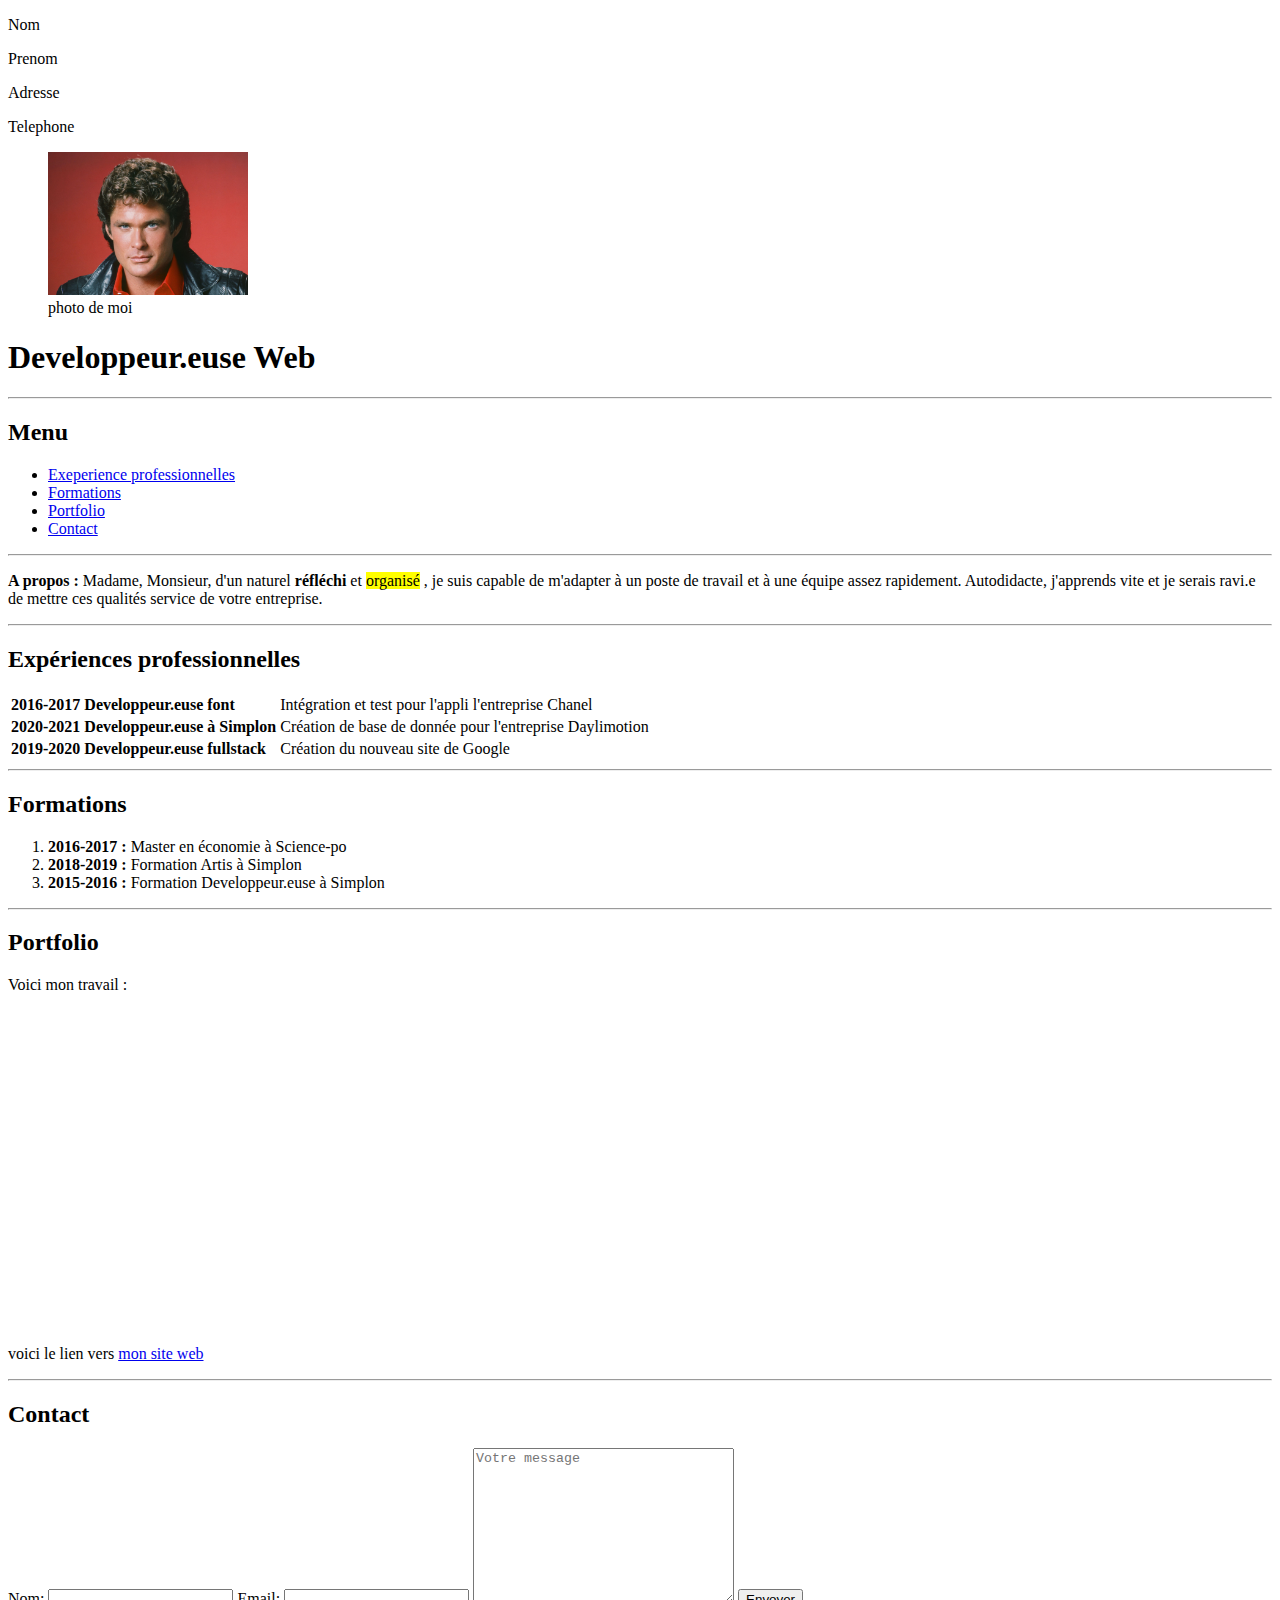
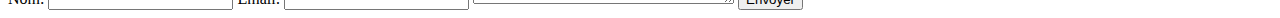
<file: Correction exo/index.html>
<!DOCTYPE html>
<html lang="en">
<head>
    <meta charset="UTF-8">
    <meta http-equiv="X-UA-Compatible" content="IE=edge">
    <meta name="viewport" content="width=device-width, initial-scale=1.0">
    <title>Cv</title>
</head>
<body>
<!-- Infos persos -->
<p>Nom</p>
<p>Prenom</p>
<p>Adresse</p>
<p>Telephone</p>

<!-- PORTRAIT -->
<figure>
    <img src="Image/cvPortrait.jpeg" alt="Portrait" width="200">
    <figcaption>photo de moi</figcaption>
</figure>

<!-- TITRE CV -->
<h1>Developpeur.euse Web</h1>
<hr>

<!-- MENU -->
<h2>Menu</h2>
<ul>
    <li>
        <a href="#xp">Exeperience professionnelles</a>
   </li>
   <li> 
       <a href="#formations">Formations</a>
   </li>
   <li> 
       <a href="#portfolio">Portfolio</a>
   </li>
   <li> 
       <a href="#contact">Contact</a>
   </li>

</ul>
<hr>

<!-- A propos -->
<p>
    <b>A propos : </b> Madame, Monsieur, d'un naturel <strong>réfléchi</strong> et 
    <mark>organisé</mark> , je suis capable de m'adapter à un poste
     de travail et à une équipe assez rapidement. Autodidacte, j'apprends vite et je serais ravi.e
     de mettre ces qualités service de votre entreprise.
</p>
<hr>

<!-- EXPERIENCES PRO -->
<h2 id="xp">Expériences professionnelles</h2>
<table>
    <tbody>
        <!-- 1ere ligne -->
        <tr>
            <td>
                <b>2016-2017</b>
             <td>
                <b>Developpeur.euse font</b>
             </td>
            <td>Intégration et test pour l'appli l'entreprise Chanel</td>                
        </tr>
        <!-- 2eme ligne -->
        <tr>
            <td>
                <b>2020-2021</b>
             <td>
                <b>Developpeur.euse à Simplon</b>
             </td>
            <td>Création de base de donnée pour l'entreprise Daylimotion </td>                          
        </tr>
        <!-- 3eme ligne -->
        <tr>
            <td>
                <b>2019-2020</b>
             <td>
                <b>Developpeur.euse fullstack</b>
             </td>
            <td>Création du nouveau site de Google</td>                
        </tr> 
    </tbody>    
</table>
<hr>

<!-- FORMATIONS -->
<h2 id="formations">Formations</h2>
<ol>
    <li>
        <b>2016-2017 : </b>Master en économie à Science-po
    </li>
    <li>
        <b>2018-2019 : </b>Formation Artis à Simplon
    </li>
    <li>
        <b>2015-2016 : </b>Formation Developpeur.euse à Simplon
    </li>
</ol>
<hr>

<!-- Portfolio -->
<h2 id="portfolio">Portfolio</h2>
<p>Voici mon travail : </p>

<iframe width="560" height="315" src="https://www.youtube.com/embed/iuNJLtj10Lg"
 title="YouTube video player" frameborder="0" allow="accelerometer; autoplay; clipboard-write; encrypted-media; gyroscope; picture-in-picture" allowfullscreen>
</iframe>

<p>voici le lien vers <a href="https://www.youtube.com/watch?v=iuNJLtj10Lg"  target="_blank"> mon site web </a> </p>

<hr>

<!-- Contact -->
<h2 id="contact">Contact</h2>

<form action="">

<!-- Nom -->

<label for="name">Nom:</label>
<input type="text" name="" id="">

<!-- Email -->

<label for="">Email:</label>
<input type="email" name="" id="">

<!-- Messages -->

<textarea name="message" id="" cols="30" rows="10" placeholder="Votre message"></textarea>

<!-- Button -->

<button type="submit">Envoyer</button>

</form>

</body>
</html>
</file>
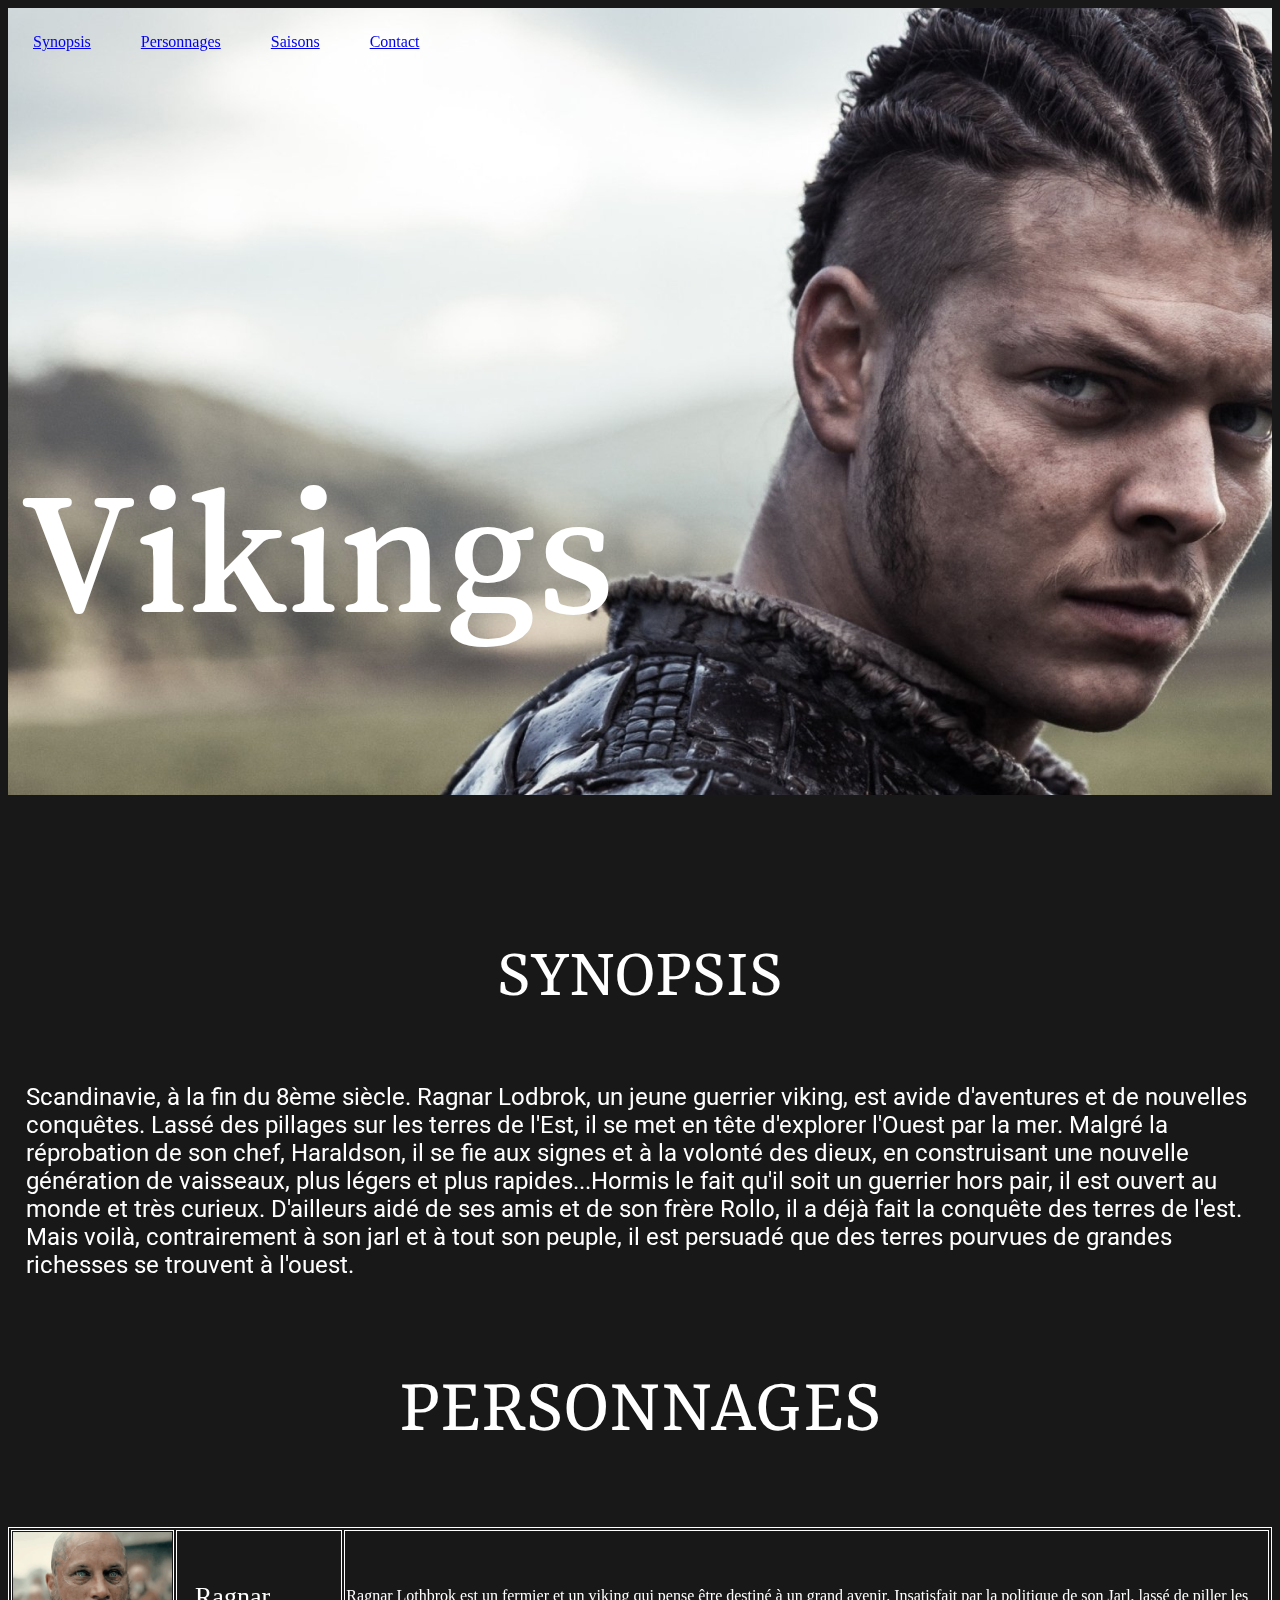
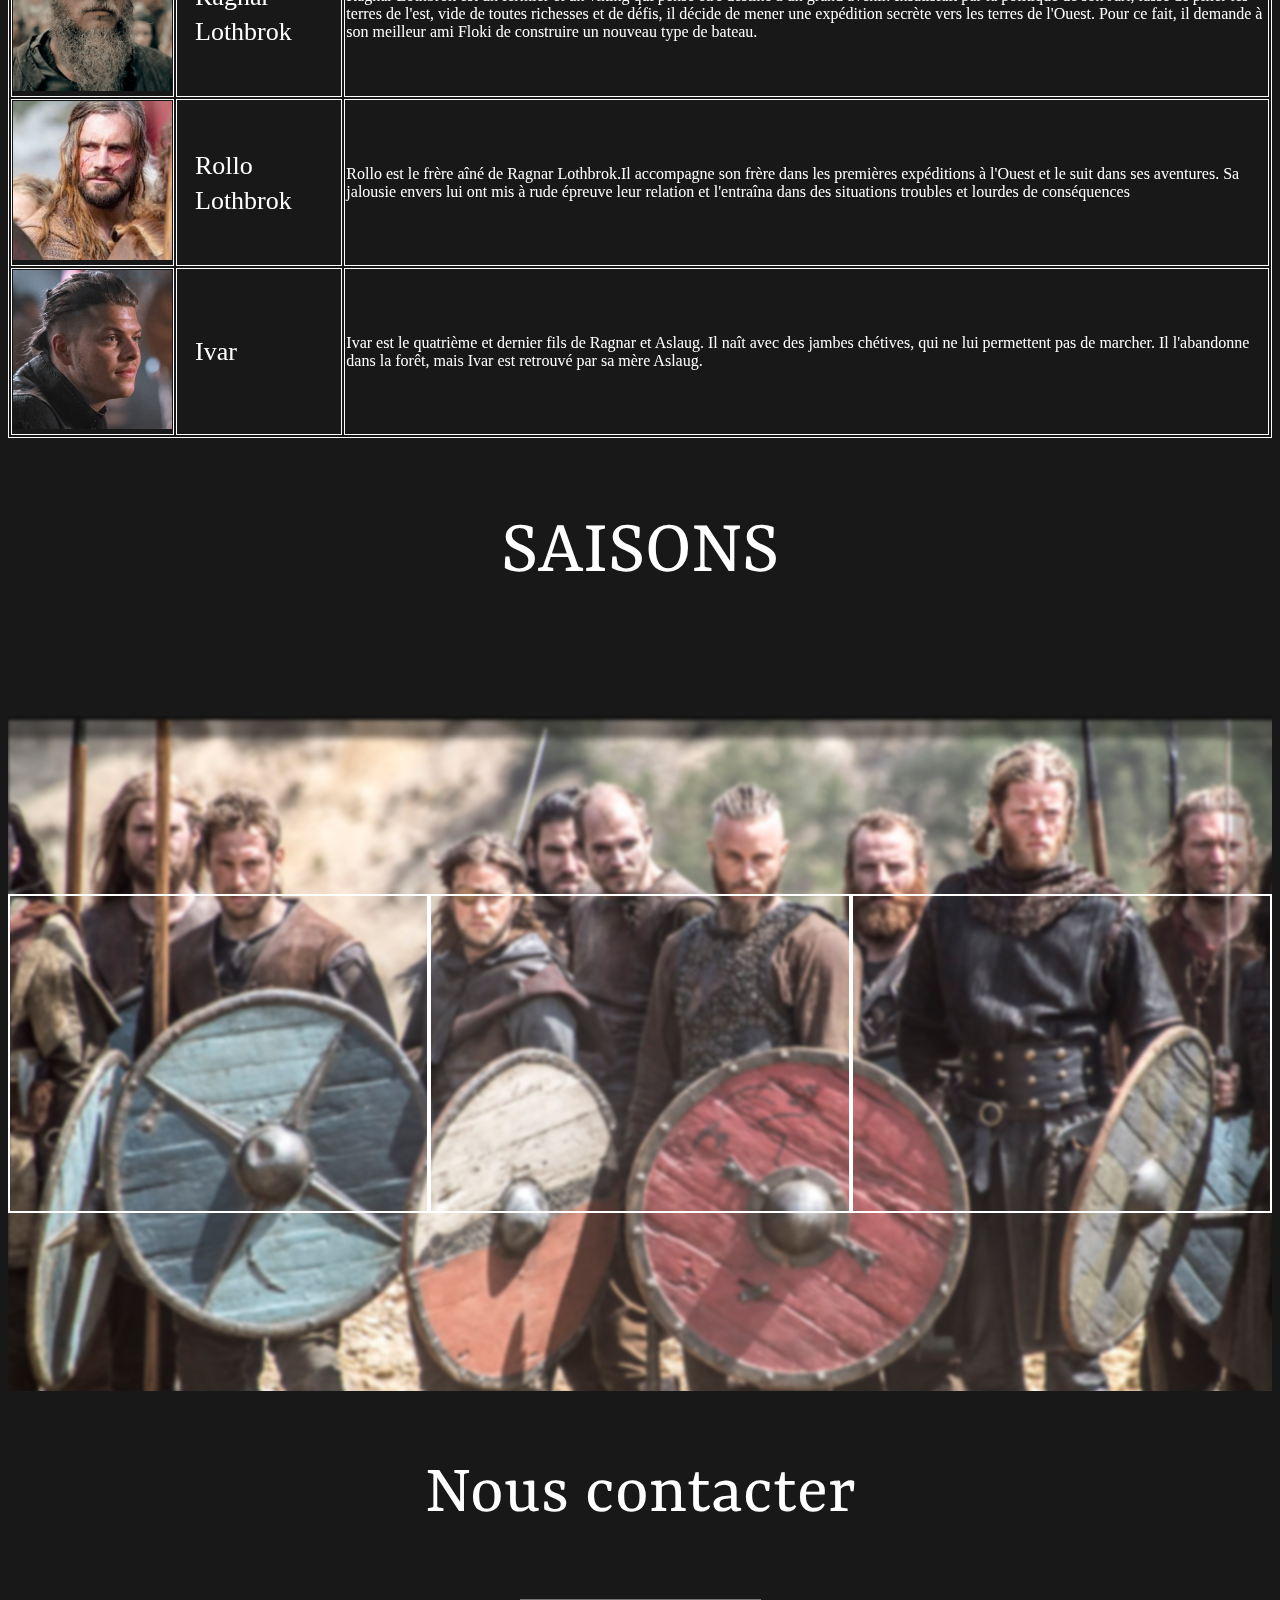
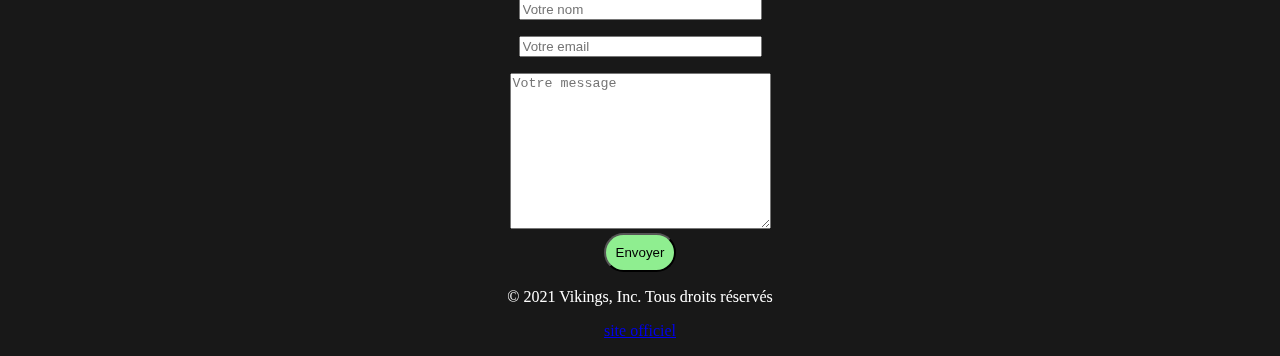
<file: Vikingss/index.html>
<!DOCTYPE html>
<html lang="en">
<head>
    <meta charset="UTF-8">
    <meta http-equiv="X-UA-Compatible" content="IE=edge">
    <meta name="viewport" content="width=device-width, initial-scale=1.0">
    <title>Vikings</title>
    <link rel="stylesheet" href="style.css">
    <link rel="preconnect" href="https://fonts.googleapis.com">
    <link rel="preconnect" href="https://fonts.gstatic.com" crossorigin>
    <link href="https://fonts.googleapis.com/css2?family=Roboto&family=Song+Myung&family=Yaldevi&family=Yrsa&display=swap" rel="stylesheet">
</head>
<body>
<div class="container">
    

<!-- TITRES -->
<h1>Vikings</h1>

<ul id="nav"><!--
--><li><a href="#Synopsis">Synopsis</a></li><!--
--><li><a href="#Personnages">Personnages</a></li><!--
--><li><a href="#Saisons">Saisons</a></li><!--
--><li><a href="#Contact">Contact</a></li>   
</ul>

</div>

<!-- SYNOPSIS -->
<h2 class="Syno Titre2"  id="Synopsis">SYNOPSIS</h2>
<p class="para">Scandinavie, à la fin du 8ème siècle. Ragnar Lodbrok, un jeune guerrier viking, est avide d'aventures et de nouvelles conquêtes. Lassé des pillages sur les terres de l'Est, il se met en tête d'explorer l'Ouest par la mer. Malgré la réprobation de son chef, Haraldson, il se fie aux signes et à la volonté des dieux, en construisant une nouvelle génération de vaisseaux, plus légers et plus rapides...Hormis le fait qu'il soit un guerrier hors pair, il est ouvert au monde et très curieux. D'ailleurs aidé de ses amis et de son frère Rollo, il a déjà fait la conquête des terres de l'est. Mais voilà, contrairement à son jarl et à tout son peuple, il est persuadé que des terres pourvues de grandes richesses se trouvent à l'ouest. </p>

<!-- PERSONNAGES -->
<h2 class="Perso Titre2" id="Personnages">PERSONNAGES</h2>

<table>

<tr>

<td><img class="imgt" src="image/ragnar.png" alt=""></td>
<td class="tabltext">Ragnar Lothbrok</td>
<td>Ragnar Lothbrok est un fermier et un viking qui pense être destiné à un grand avenir.
Insatisfait par la politique de son Jarl, lassé de piller les terres de l'est, vide de toutes richesses et de défis, il décide de mener une expédition secrète vers les terres de l'Ouest. Pour ce fait, il demande à son meilleur ami Floki de construire un nouveau type de bateau.</td>

</tr>

<tr>

<td><img class="imgt" src="image/rollo.png" alt=""></td>
<td class="tabltext">Rollo Lothbrok</td>
<td>Rollo est le frère aîné de Ragnar Lothbrok.Il accompagne son frère dans les premières expéditions à l'Ouest et le suit dans ses aventures. Sa jalousie envers lui ont mis à rude épreuve leur relation et l'entraîna dans des situations troubles et lourdes de conséquences</td>

</tr>

<tr>

<td><img class="imgt" src="image/ivar.png" alt=""></td>
<td class="tabltext">Ivar</td>
<td>Ivar est le quatrième et dernier fils de Ragnar et Aslaug. Il naît avec des jambes chétives, qui ne lui permettent pas de marcher. Il l'abandonne dans la forêt, mais Ivar est retrouvé par sa mère Aslaug.</td>

</tr>

</table>


<!-- SAISONS -->
<h2 class="Saiso Titre2" id="Saisons">SAISONS</h2>
<div id="ex1">
<iframe width="500" height="315" src="https://www.youtube.com/embed/-zY7x8-kxMQ" title="YouTube video player" frameborder="0" allow="accelerometer; autoplay; clipboard-write; encrypted-media; gyroscope; picture-in-picture" allowfullscreen></iframe>
<iframe width="500" height="315" src="https://www.youtube.com/embed/dNG0bukLeDI" title="YouTube video player" frameborder="0" allow="accelerometer; autoplay; clipboard-write; encrypted-media; gyroscope; picture-in-picture" allowfullscreen></iframe>
<iframe width="500" height="315" src="https://www.youtube.com/embed/1UFwuASCV28" title="YouTube video player" frameborder="0" allow="accelerometer; autoplay; clipboard-write; encrypted-media; gyroscope; picture-in-picture" allowfullscreen></iframe>
</div>


<!-- CONTACT -->
<h2 class="Conta Titre3" id="Contact">Nous contacter</h2>

<form action="">

    <p class="dataform">
        <label for="name"></label>
        <input type="text" style="width: 235px;" placeholder="Votre nom">   
    </p>

    <p class="dataformm">
        <label for=""></label>
        <input type="email" style="width: 235px;" placeholder="Votre email">  
    </p>


<textarea name="message" id="" cols="30" rows="10" placeholder="Votre message"></textarea>
<br>
<button type="button">Envoyer</button>



<p class="copy">&copy; 2021 Vikings, Inc. Tous droits réservés

<p class="liens"><a href="https://www.vikings-series.fr/index.php?p=Accueil" target="_blank">site officiel</a></p>
</form>

</body>
</html>
</file>
<file: Vikingss/style.css>
table,tr,td{
    border: solid 1.5px white;
}
.Titre2,.copy{
    
    color: white;
}
body{
    background-color: #181818;
}
.container{
    width: auto;
    background: url(image/ivarhaut.png) no-repeat ;
    background-position: center;
    height: 787px;
}
.container h1{

    position: absolute;
    width: auto;
    height: 162px;
    left: 21px;
    top: 333px;
    font-size: 180px;
    stroke: white;
    color: #FFFFFF;
    font-family: 'Song Myung';
    font-style: normal;
    font-weight: normal;
    font-size: 180px;
    line-height: 106.5%;
    mix-blend-mode: lighten;
    
}

.Syno,.Conta,.Perso,.Saiso{
    text-align: center;
    font-family: 'Times New Roman', Times, serif;
    
}
.container li{
    font-weight: 200;
    list-style-type: none;
    float: left;
    padding: 25px;
    color: black;
    size: 32px;
    font-style: normal;

}


 #nav{
     display: inline;
 }
 
 td{
     color: white;
 }
 .tabltext{
    padding: 18px;
    font-family: 'Yaldevi Colombo';
    font-style: normal;
    font-weight: normal;
    font-size: 26px;
    line-height: 35px;
    
    color: #FFFFFF;
    
    border: 1px solid #FFFFFF;
 }
#ex1{
    align-items: center;
    justify-content: space-between;
display: flex;
width: auto;
height: 675px;
left: 0px;
top: 1966px;

background:url(image/vik.png) no-repeat ;

box-shadow: inset -40px 20px 4px rgba(0, 0, 0, 0.25);
}

.Syno{
 font-family: 'Yrsa';
font-style: normal;
font-weight: normal;
font-size: 72px;
line-height: 88px;

color: #FFFFFF;


    padding-top: 80px;
}
.Perso{
    
font-family: 'Yrsa';
font-style: normal;
font-weight: normal;
font-size: 80px;
line-height: 97px;

color: #FFFFFF;

    padding-top: 19px;
}
.Saiso{
    padding-bottom: 48px;
    font-family: "Yrsa";
font-style: normal;
font-weight: normal;
font-size: 80px;
line-height: 97px;

color: #FFFFFF;

}
.Conta{
    font-family: 'Yrsa';
    font-style: normal;
    font-weight: normal;
    font-size: 72px;
    line-height: 88px;
    
    color: #FFFFFF;
    
}
.para{
    font-family: 'Roboto';
font-style: normal;
font-weight: normal;
font-size: 24px;
line-height: 28px;
color: white;
padding-left: 18px;
}

form{
    text-align: center;
    vertical-align: middle;
}
label{
    vertical-align: middle;
}
.dataformm{
    vertical-align: middle;
}
.dataform{
    vertical-align: top;
}

button{
    padding: 10px;
    border-radius: 20.5px;
    background-color: #8FEE90;
}
iframe{
    border: white solid 2px;
}
.liens{
    color: green;
}
</file>
